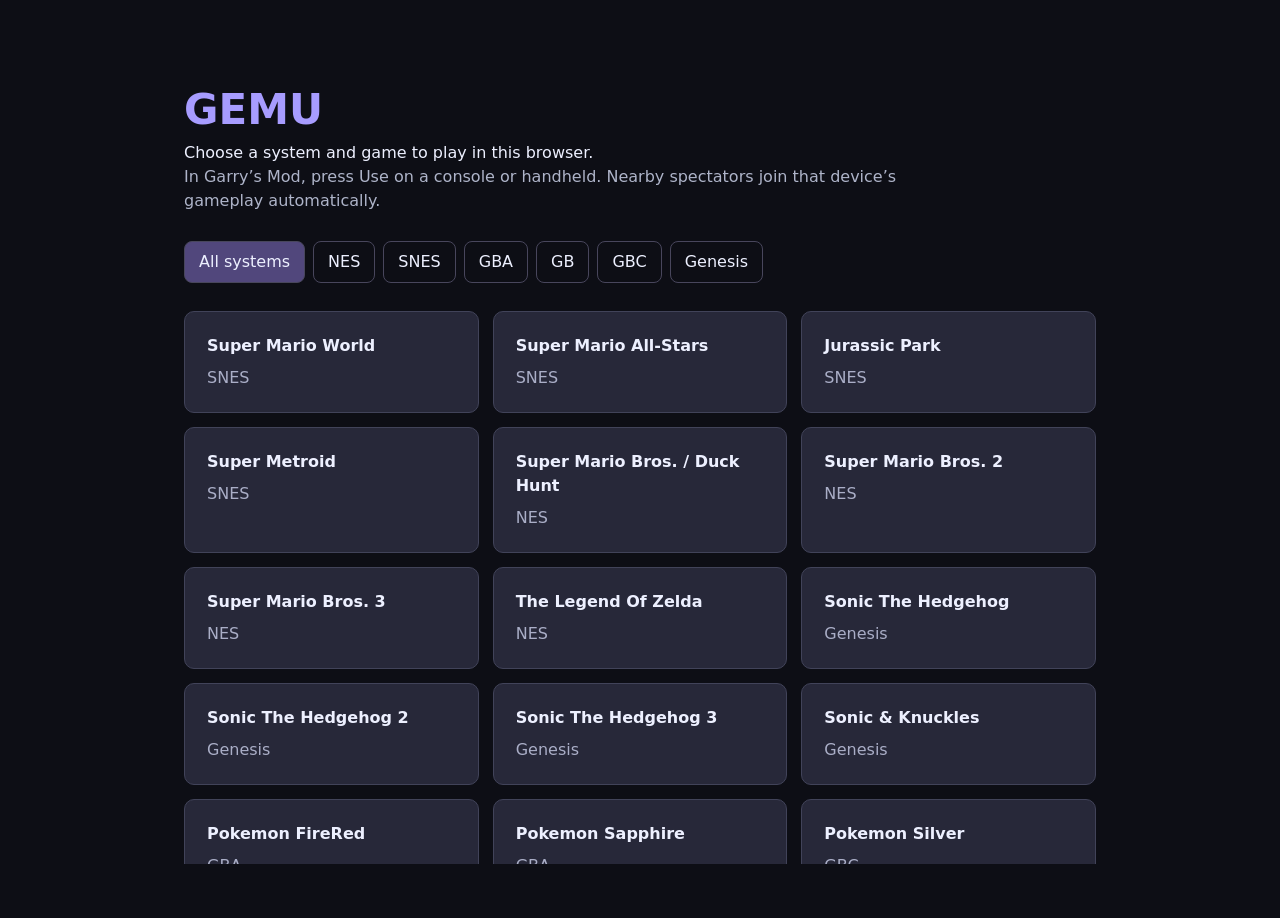
<file: index.html>
<!DOCTYPE html>
<html lang="en">
<head>
  <meta charset="UTF-8">
  <meta name="viewport" content="width=device-width, initial-scale=1.0, maximum-scale=1.0, user-scalable=no">
  <title>GMod Emulator</title>
  <link rel="stylesheet" href="style.css?v=1">
  <link rel="stylesheet" href="launcher.css">
</head>
<body>
  <div id="app">
    <div id="menu-bar">
      <div class="menu-title">
        <span id="title-system">GEMU</span>
        <span>&bull;</span>
        <span id="title-game" style="color: #fff;">Booting...</span>
      </div>
      <div class="menu-actions">
        <div class="volume-control">
          <span>VOL</span>
          <input type="range" id="vol-slider" min="0" max="100" value="80">
        </div>
        <button class="btn" id="btn-controls">Controls</button>
        <button class="btn" id="btn-fullscreen">Fullscreen</button>
        <select id="save-slot" title="Save slot"><option value="1">Slot 1</option><option value="2">Slot 2</option><option value="3">Slot 3</option><option value="auto">Autosave</option></select>
        <button class="btn" id="btn-save">Save</button>
        <button class="btn" id="btn-load">Load</button>
        <button class="btn" id="btn-export">Export</button>
        <button class="btn" id="btn-import">Import</button>
        <input id="save-file" type="file" accept=".json" hidden>
        <button class="btn" id="btn-power">Power off</button>
        <button class="btn" id="btn-pause">Pause</button>
        <button class="btn" id="btn-reset">Reset</button>
        <button class="btn btn-primary" id="btn-close" onclick="if(window.gmod && window.gmod.closeMenu) window.gmod.closeMenu();">Play on TV</button>
      </div>
    </div>

    <div id="screen-container">
      <div id="status-overlay">Loading emulator...</div>
      <div id="game-container" style="width:100%;height:100%;display:flex;justify-content:center;align-items:center;"></div>
    </div>

    <!-- Controls Modal -->
    <div class="modal-backdrop" id="modal-controls">
      <div class="modal-card">
        <div class="modal-header">
          <span id="controls-title">Controller Mapping</span>
          <button class="btn" id="btn-modal-close">&times;</button>
        </div>
        <div class="modal-body">
          <table>
            <thead><tr><th>Button</th><th>Default key</th></tr></thead>
            <tbody id="controls-rows"></tbody>
          </table>
          <p class="controls-note">Default: arrow keys. In GMod, configure bindings through Controls or Utilities &rarr; User &rarr; Emulators &rarr; Configure Keyboard and Controller. Only buttons supported by this system are shown.</p>
        </div>
      </div>
    </div>
  </div>

  <script src="systems.js"></script>
  <script src="launcher.js"></script>
  <script src="saves.js"></script>
  <script src="save-storage.js"></script>
  <script src="app.js"></script>
  <script src="stream.js"></script>
</body>
</html>
</file>
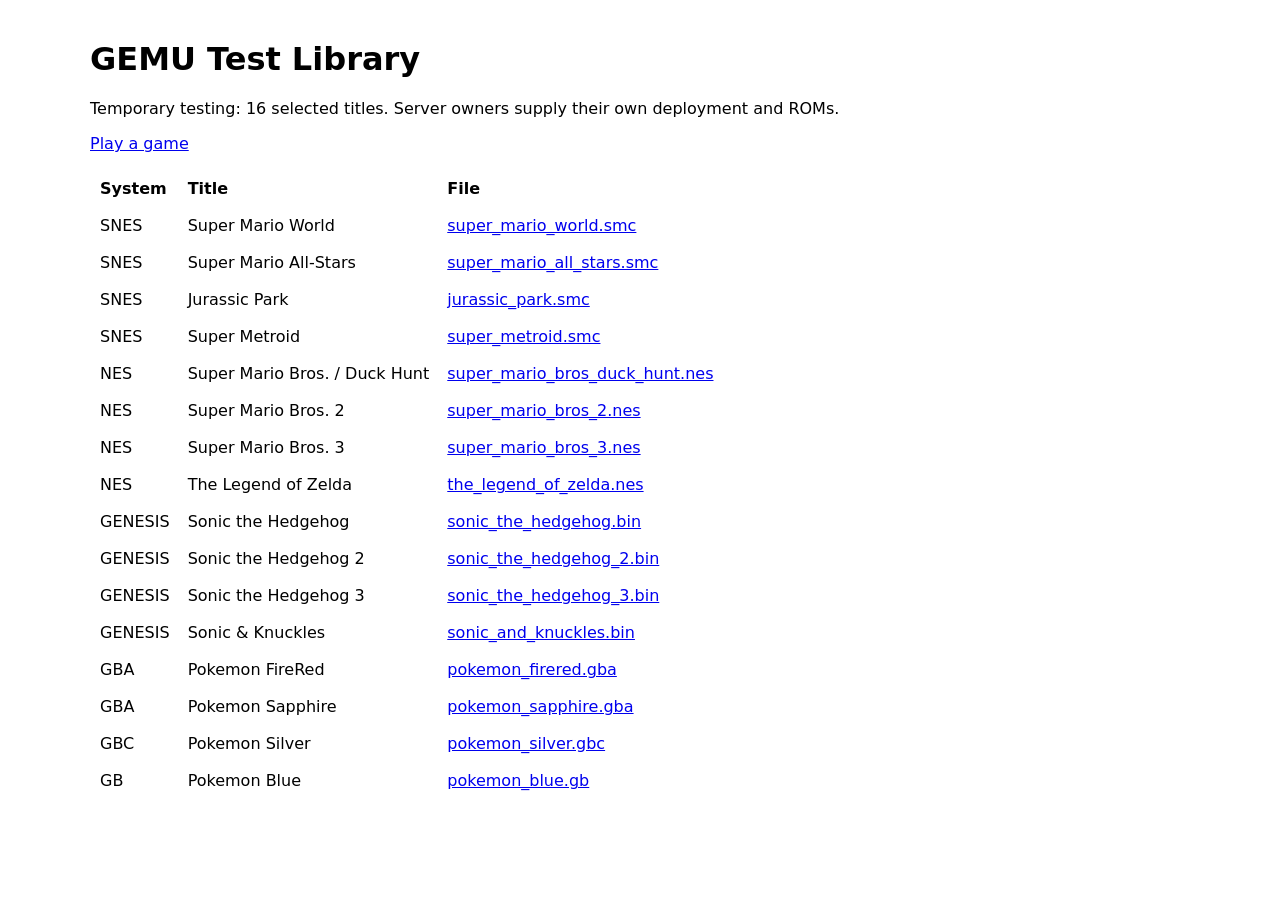
<file: library.html>
<!doctype html><meta charset="utf-8"><title>GEMU Test Library</title><style>body{font:16px system-ui;max-width:1100px;margin:40px auto}td,th{padding:8px;text-align:left}</style><h1>GEMU Test Library</h1><p>Temporary testing: 16 selected titles. Server owners supply their own deployment and ROMs.</p><p><a href="./">Play a game</a></p><table><tr><th>System</th><th>Title</th><th>File</th></tr><tr><td>SNES</td><td>Super Mario World</td><td><a href="roms/snes/super_mario_world.smc">super_mario_world.smc</a></td></tr><tr><td>SNES</td><td>Super Mario All-Stars</td><td><a href="roms/snes/super_mario_all_stars.smc">super_mario_all_stars.smc</a></td></tr><tr><td>SNES</td><td>Jurassic Park</td><td><a href="roms/snes/jurassic_park.smc">jurassic_park.smc</a></td></tr><tr><td>SNES</td><td>Super Metroid</td><td><a href="roms/snes/super_metroid.smc">super_metroid.smc</a></td></tr><tr><td>NES</td><td>Super Mario Bros. / Duck Hunt</td><td><a href="roms/nes/super_mario_bros_duck_hunt.nes">super_mario_bros_duck_hunt.nes</a></td></tr><tr><td>NES</td><td>Super Mario Bros. 2</td><td><a href="roms/nes/super_mario_bros_2.nes">super_mario_bros_2.nes</a></td></tr><tr><td>NES</td><td>Super Mario Bros. 3</td><td><a href="roms/nes/super_mario_bros_3.nes">super_mario_bros_3.nes</a></td></tr><tr><td>NES</td><td>The Legend of Zelda</td><td><a href="roms/nes/the_legend_of_zelda.nes">the_legend_of_zelda.nes</a></td></tr><tr><td>GENESIS</td><td>Sonic the Hedgehog</td><td><a href="roms/genesis/sonic_the_hedgehog.bin">sonic_the_hedgehog.bin</a></td></tr><tr><td>GENESIS</td><td>Sonic the Hedgehog 2</td><td><a href="roms/genesis/sonic_the_hedgehog_2.bin">sonic_the_hedgehog_2.bin</a></td></tr><tr><td>GENESIS</td><td>Sonic the Hedgehog 3</td><td><a href="roms/genesis/sonic_the_hedgehog_3.bin">sonic_the_hedgehog_3.bin</a></td></tr><tr><td>GENESIS</td><td>Sonic &amp; Knuckles</td><td><a href="roms/genesis/sonic_and_knuckles.bin">sonic_and_knuckles.bin</a></td></tr><tr><td>GBA</td><td>Pokemon FireRed</td><td><a href="roms/gba/pokemon_firered.gba">pokemon_firered.gba</a></td></tr><tr><td>GBA</td><td>Pokemon Sapphire</td><td><a href="roms/gba/pokemon_sapphire.gba">pokemon_sapphire.gba</a></td></tr><tr><td>GBC</td><td>Pokemon Silver</td><td><a href="roms/gbc/pokemon_silver.gbc">pokemon_silver.gbc</a></td></tr><tr><td>GB</td><td>Pokemon Blue</td><td><a href="roms/gb/pokemon_blue.gb">pokemon_blue.gb</a></td></tr></table>
</file>
<file: style.css>
/* GMod Multi-Emulator Web Frontend */
* {
  box-sizing: border-box;
  margin: 0;
  padding: 0;
}

body, html {
  width: 100%;
  height: 100%;
  background-color: #0d0e15;
  color: #f1f5f9;
  font-family: -apple-system, BlinkMacSystemFont, "Segoe UI", Roboto, Helvetica, Arial, sans-serif;
  overflow: hidden;
  user-select: none;
}

#app {
  display: flex;
  flex-direction: column;
  width: 100%;
  height: 100%;
}

/* Screen Mode (Used for Model Texture Rendering) */
body.mode-screen #app {
  background: #000;
}

body.mode-screen #hud,
body.mode-screen #menu-bar,
body.mode-screen .modal-backdrop,
body.emu-hardware #hud,
body.emu-hardware #menu-bar,
body.emu-hardware .modal-backdrop {
  display: none !important;
}

#screen-container {
  flex: 1;
  display: flex;
  justify-content: center;
  align-items: center;
  background: #000;
  position: relative;
  overflow: hidden;
  min-height: 0;
}

/* Canvas is placed inside #screen-container by core */
#screen-container canvas,
canvas#canvas {
  max-width: 100%;
  max-height: 100%;
  image-rendering: pixelated;
  image-rendering: -webkit-crisp-edges;
  display: block;
  width: 100% !important;
  height: 100% !important;
  object-fit: fill !important;
}

/* Header / Menu Bar */
#menu-bar {
  display: flex;
  align-items: center;
  justify-content: space-between;
  background: #181926;
  padding: 8px 16px;
  border-bottom: 1px solid #282a36;
  font-size: 13px;
  min-height: 48px;
  flex-wrap: wrap;
  flex-shrink: 0;
  gap: 8px;
  z-index: 10;
}

.menu-title {
  font-weight: 700;
  color: #a5b4fc;
  display: flex;
  align-items: center;
  gap: 8px;
}

.menu-actions {
  display: flex;
  align-items: center;
  gap: 8px;
  flex-wrap: wrap;
}

.controls-note { margin-top: 12px; font-size: 12px; color: #a6adc8; line-height: 1.5; }

button.btn {
  background: #2b2d42;
  color: #edf2f4;
  border: 1px solid #3d405b;
  border-radius: 4px;
  padding: 6px 12px;
  font-size: 12px;
  font-weight: 600;
  cursor: pointer;
  transition: background 0.15s ease;
}

button.btn:hover {
  background: #3d405b;
}

button.btn-primary {
  background: #4f46e5;
  border-color: #6366f1;
}

button.btn-primary:hover {
  background: #4338ca;
}

.volume-control {
  display: flex;
  align-items: center;
  gap: 6px;
  font-size: 11px;
  color: #94a3b8;
}

.volume-control input[type="range"] {
  width: 70px;
  accent-color: #6366f1;
}

/* Alert overlay */
#status-overlay {
  position: absolute;
  top: 12px;
  left: 50%;
  transform: translateX(-50%);
  background: rgba(15, 23, 42, 0.85);
  border: 1px solid #334155;
  padding: 6px 14px;
  border-radius: 20px;
  font-size: 12px;
  color: #cbd5e1;
  pointer-events: none;
  transition: opacity 0.3s ease;
  z-index: 5;
}

#status-overlay.hidden {
  opacity: 0;
}

/* Controls Modal */
.modal-backdrop {
  display: none;
  position: absolute;
  inset: 0;
  background: rgba(0, 0, 0, 0.7);
  z-index: 20;
  justify-content: center;
  align-items: center;
}

.modal-backdrop.open {
  display: flex;
}

.modal-card {
  background: #1e1e2e;
  border: 1px solid #45475a;
  border-radius: 8px;
  padding: 20px;
  width: 440px;
  max-width: 90vw;
  max-height: calc(100vh - 24px);
  overflow-y: auto;
  box-shadow: 0 10px 25px rgba(0,0,0,0.5);
}

.modal-header {
  display: flex;
  justify-content: space-between;
  align-items: center;
  margin-bottom: 16px;
  font-weight: 700;
  color: #cdd6f4;
}

.modal-body table {
  width: 100%;
  font-size: 12px;
  border-collapse: collapse;
}

.modal-body th, .modal-body td {
  padding: 6px 8px;
  text-align: left;
  border-bottom: 1px solid #313244;
}

.modal-body th {
  color: #a6adc8;
}

.modal-body td kbd {
  background: #313244;
  padding: 2px 6px;
  border-radius: 3px;
  font-family: monospace;
  font-size: 11px;
}
</file>
<file: launcher.css>
#app[hidden]{display:none}
.gemu-library{max-width:960px;margin:6vh auto;padding:24px;color:#edf0ff;font:16px/1.5 system-ui;overflow:auto;max-height:90vh}
.gemu-library h1{font-size:42px;margin:0;color:#a79cff}.library-note{color:#aeb4c9;max-width:720px}
.gemu-library nav{display:flex;flex-wrap:wrap;gap:8px;margin:28px 0}.gemu-library a{color:inherit;text-decoration:none}
.gemu-library nav a{border:1px solid #48465c;padding:8px 14px;border-radius:8px}.gemu-library nav a[aria-current]{background:#51477c}
.library-games{display:grid;grid-template-columns:repeat(auto-fit,minmax(220px,1fr));gap:14px}.library-game{display:flex;flex-direction:column;padding:22px;background:#272839;border:1px solid #414359;border-radius:10px}
.library-game strong{text-transform:capitalize}.library-game span{color:#aaaec7;margin-top:8px}.library-game:hover,.gemu-library a:focus-visible{border-color:#a79cff;background:#353348}
</file>
